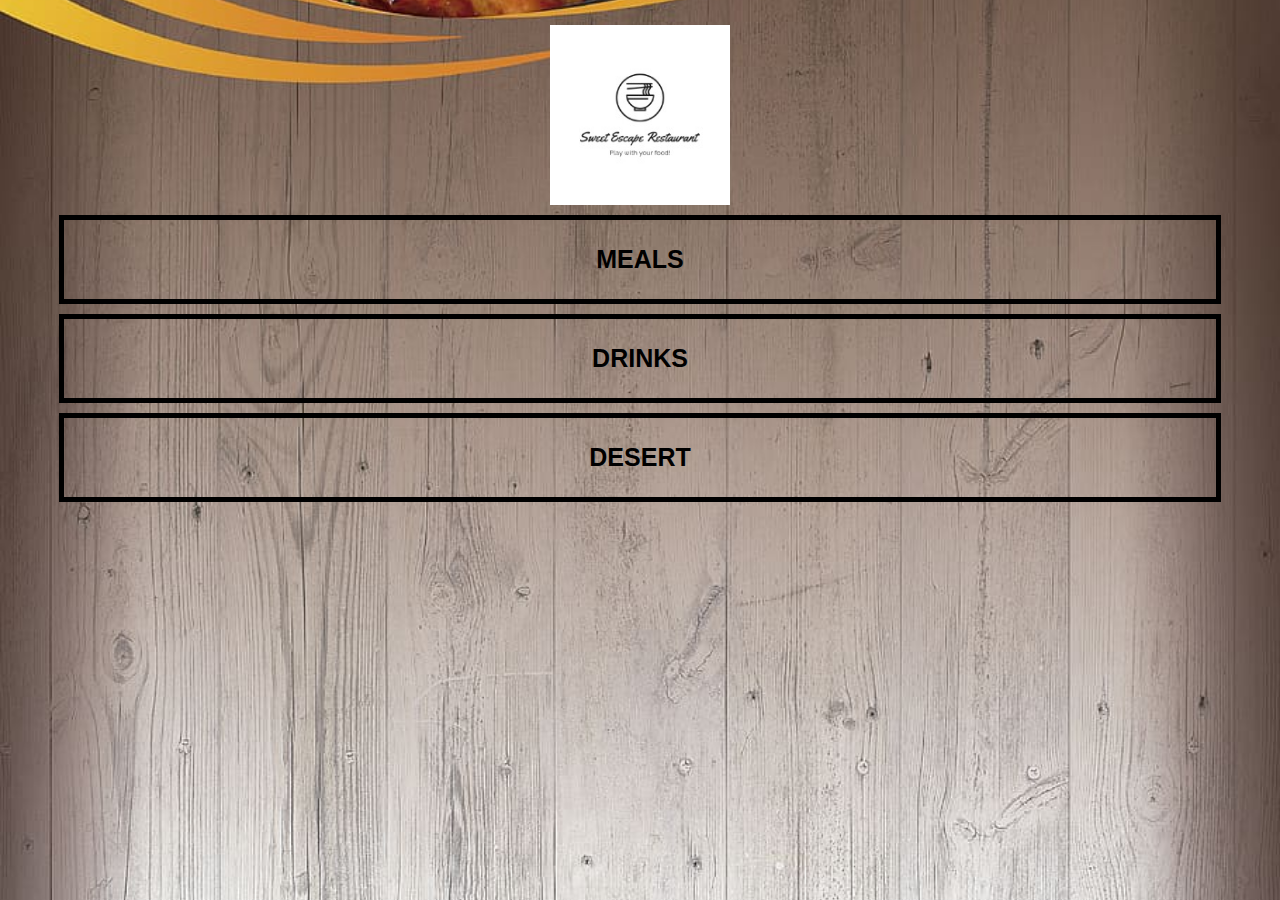
<file: index.html>
<!DOCTYPE html>
<html>
    <head>
        <title>Online Menu for Restaurant</title>
        <link rel="stylesheet" href="style.css">
    </head>
    
    <body class="body-home">
        <div id="home">
            <img src="images/logo.jpg" id="home-logo-img"/>
            
            <div class="home-menu">
                <a href="meals.html" class="home-menu-item"><p>meals</p></a>
                <a href="drinks.html" class="home-menu-item"><p>drinks</p></a>
                <a href="desert.html" class="home-menu-item"><p>desert</p></a>
            </div>
        </div>
    </body>
</html>
</file>
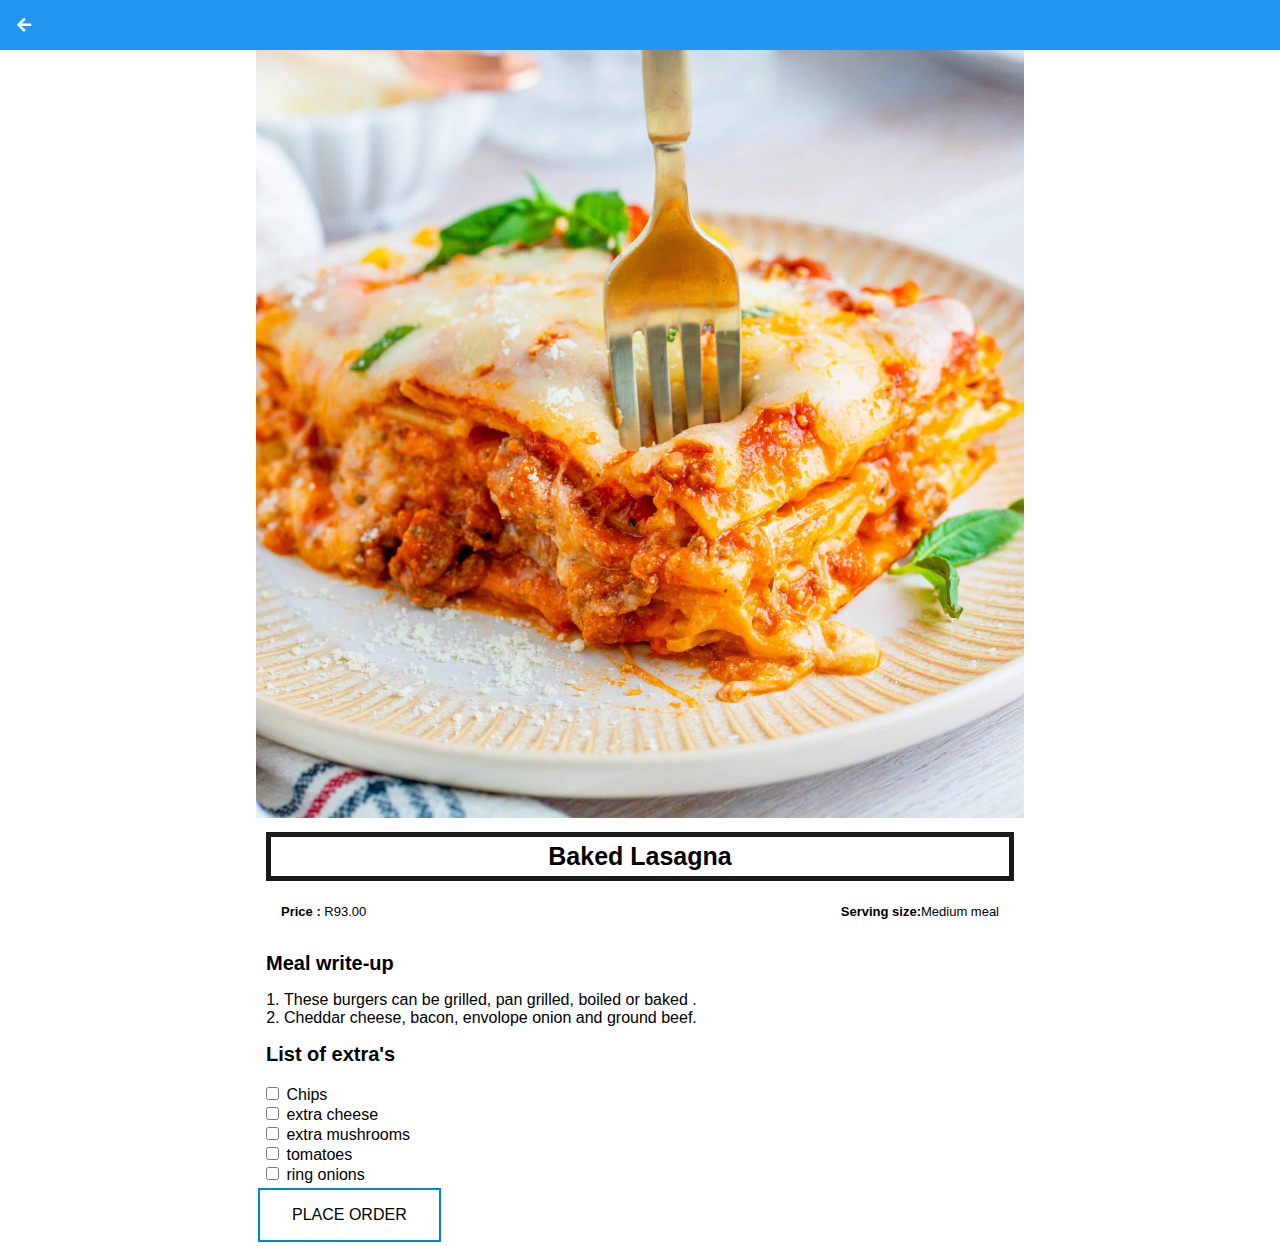
<file: bakedLasagna.html>
<!DOCTYPE html>
<html>
    <head>
        <title>Online Menu | Meals | Baked Lasagna</title>
        <link rel="stylesheet" href="style.css">
        <link rel="stylesheet" href="fontAwesome/css/all.css">
    </head>

    <body>
        
        <div class="header">
            <a href="meals.html"><i class="fas fa-arrow-left"></i></a>

        </div>
        
        <div id="recipe">
           
            <div class="recipe-details">
                <img src="images/baked_lasagna.jpg"/>
                <h1>Baked Lasagna </h1>
                
                <div class="recipe-details-info">
                    <p><b>Price :</b> R93.00</p>
                    <p style="float: right"><b>Serving size:</b>Medium meal</p>
                </div>

                <div class="recipe-details-steps">
                    <h2>Meal write-up</h2>
                    
                    <ol>
                        <li>These burgers can be grilled, pan grilled, boiled or baked .</li>
                        <li>Cheddar cheese, bacon, envolope onion and ground beef.</li>
                    </ol>
                </div>
                
                <div class="recipe-details-ingredients">
                    <h2>List of extra's</h2>
                    <br>
                    <input id="check-01" type="checkbox">
                    <label for="check-01">Chips</label>
                    <br>
                    <input id="check-02" type="checkbox">
                    <label for="check-02">extra cheese</label>
                    <br>
                    <input id="check-03" type="checkbox">
                    <label for="check-03">extra mushrooms</label>
                    <br>
                    <input id="check-04" type="checkbox">
                    <label for="check-04"s>tomatoes</label>
                    <br>
                    <input id="check-05" type="checkbox">
                    <label for="check-05">ring onions</label>
                </div>
            
                <a class="button button2" href="submitOrder.html">PLACE ORDER</a>
                
            </div>
       
        </div>
    </body>
</html>
</file>
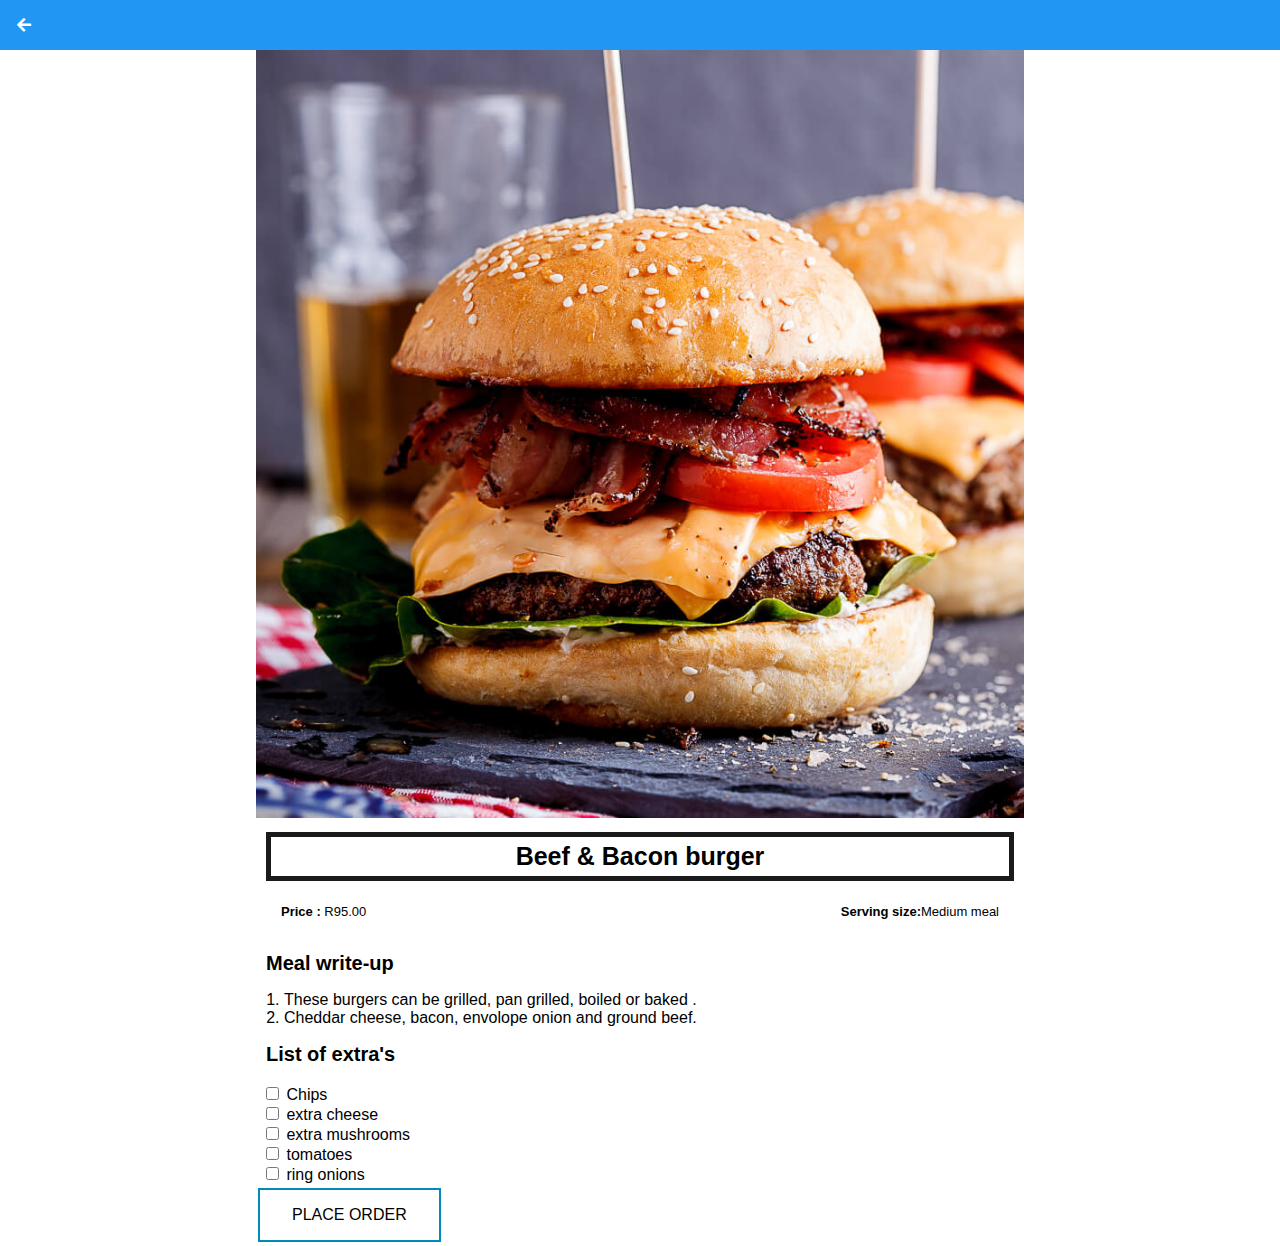
<file: beefBurger.html>
<!DOCTYPE html>
<html>
    <head>
        <title>Online Menu | Meals | Beef & Bacon Burger</title>
        <link rel="stylesheet" href="style.css">
        <link rel="stylesheet" href="fontAwesome/css/all.css">
    </head>
    
    <body>
        
        <div class="header">
            <a href="meals.html"><i class="fas fa-arrow-left"></i></a>

        </div>
        
        <div id="recipe">
           
            <div class="recipe-details">
                <img src="images/beef_burger.jpg"/>
                <h1>Beef & Bacon burger </h1>
                
                <div class="recipe-details-info">
                    <p><b>Price :</b> R95.00</p>
                    <p style="float: right"><b>Serving size:</b>Medium meal</p>
                </div>

                <div class="recipe-details-steps">
                    <h2>Meal write-up</h2>
                    
                    <ol>
                        <li>These burgers can be grilled, pan grilled, boiled or baked .</li>
                        <li>Cheddar cheese, bacon, envolope onion and ground beef.</li>
                    </ol>
                </div>
                
                <div class="recipe-details-ingredients">
                    <h2>List of extra's</h2>
                    <br>
                    <input id="check-01" type="checkbox">
                    <label for="check-01">Chips</label>
                    <br>
                    <input id="check-02" type="checkbox">
                    <label for="check-02">extra cheese</label>
                    <br>
                    <input id="check-03" type="checkbox">
                    <label for="check-03">extra mushrooms</label>
                    <br>
                    <input id="check-04" type="checkbox">
                    <label for="check-04">tomatoes</label>
                    <br>
                    <input id="check-05" type="checkbox">
                    <label for="check-05">ring onions</label>
                </div>
            
                <a class="button button2" href="submitOrder.html">PLACE ORDER</a>
                
            </div>
       
        </div>
    </body>
</html>
</file>
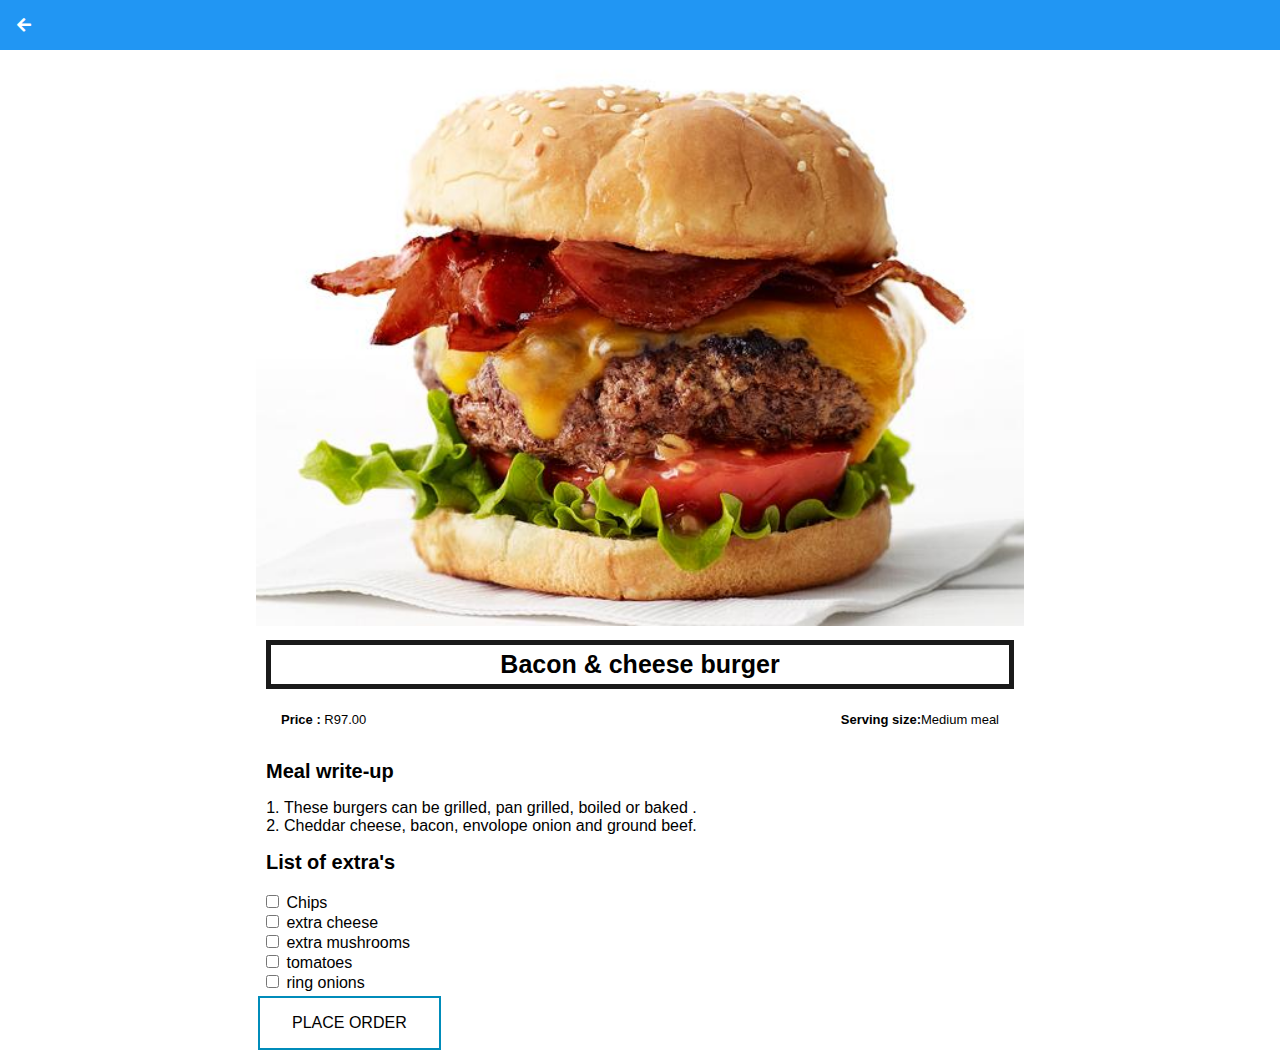
<file: cheeseburger.html>
<!DOCTYPE html>
<html>
    <head>
        <title>Online Menu | Meals | Bacon & cheese Burger</title>
        <link rel="stylesheet" href="style.css">
        <link rel="stylesheet" href="fontAwesome/css/all.css">
    </head>
    
    <body>
        
        <div class="header">
            <a href="meals.html"><i class="fas fa-arrow-left"></i></a>

        </div>
        
        <div id="recipe">
           
            <div class="recipe-details">
                <img src="images/cheese_burger.jpeg"/>
                <h1>Bacon & cheese burger </h1>
                
                <div class="recipe-details-info">
                    <p><b>Price :</b> R97.00</p>
                    <p style="float: right"><b>Serving size:</b>Medium meal</p>
                </div>

                <div class="recipe-details-steps">
                    <h2>Meal write-up</h2>
                    
                    <ol>
                        <li>These burgers can be grilled, pan grilled, boiled or baked .</li>
                        <li>Cheddar cheese, bacon, envolope onion and ground beef.</li>
                    </ol>
                </div>
                
                <div class="recipe-details-ingredients">
                    <h2>List of extra's</h2>
                    <br>
                    <input id="check-01" type="checkbox">
                    <label for="check-01">Chips</label>
                    <br>
                    <input id="check-02" type="checkbox">
                    <label for="check-02">extra cheese</label>
                    <br>
                    <input id="check-03" type="checkbox">
                    <label for="check-03">extra mushrooms</label>
                    <br>
                    <input id="check-04" type="checkbox">
                    <label for="check-04"s>tomatoes</label>
                    <br>
                    <input id="check-05" type="checkbox">
                    <label for="check-05">ring onions</label>
                </div>
            
                <a class="button button2" href="submitOrder.html">PLACE ORDER</a>
                
            </div>
       
        </div>
    </body>
</html>
</file>
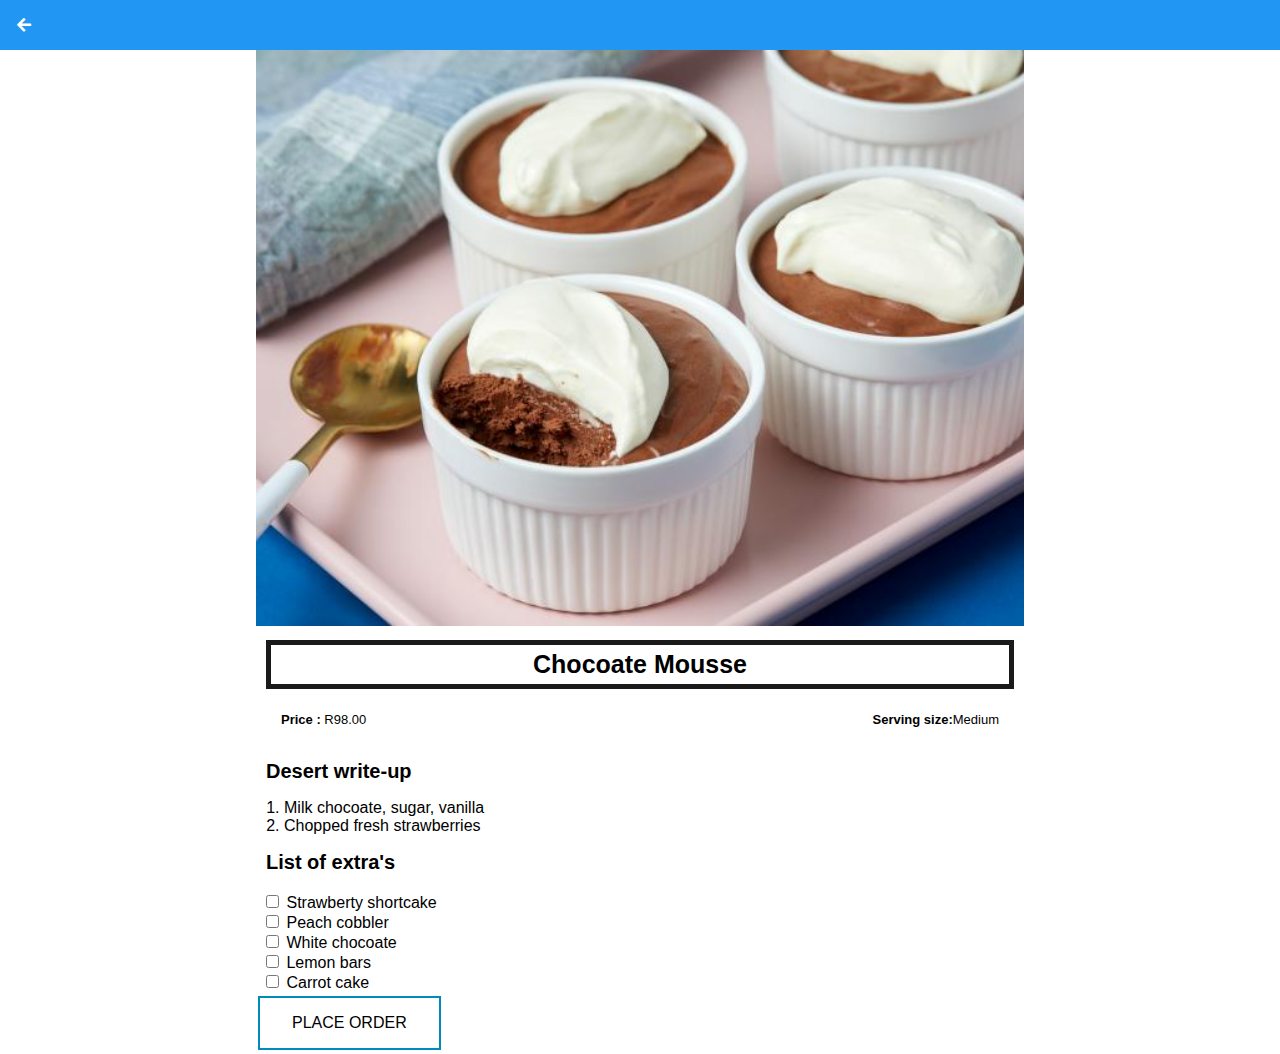
<file: chocolate_mousse.html>
<!DOCTYPE html>
<html>
    <head>
        <title>Online Menu | Desert | Chocolate Mousse</title>
        <link rel="stylesheet" href="style.css">
        <link rel="stylesheet" href="fontAwesome/css/all.css">
    </head>
    
    <body>
        
        <div class="header">
            <a href="desert.html"><i class="fas fa-arrow-left"></i></a>

        </div>
        
        <div id="recipe">
           
            <div class="recipe-details">
                <img src="images/chocolate_mousse.jpeg"/>
                <h1>Chocoate Mousse</h1>
                
                <div class="recipe-details-info">
                    <p><b>Price :</b> R98.00</p>
                    <p style="float: right"><b>Serving size:</b>Medium </p>
                </div>

                <div class="recipe-details-steps">
                    <h2>Desert write-up</h2>
                    
                    <ol>
                        <li>Milk chocoate, sugar, vanilla</li>
                        <li>Chopped fresh strawberries</li>
                    </ol>
                </div>
                
                <div class="recipe-details-ingredients">
                    <h2>List of extra's</h2>
                    <br>
                    <input id="check-01" type="checkbox">
                    <label for="check-01">Strawberty shortcake</label>
                    <br>
                    <input id="check-02" type="checkbox">
                    <label for="check-02">Peach cobbler</label>
                    <br>
                    <input id="check-03" type="checkbox">
                    <label for="check-03">White chocoate</label>
                    <br>
                    <input id="check-04" type="checkbox">
                    <label for="check-04">Lemon bars</label>
                    <br>
                    <input id="check-05" type="checkbox">
                    <label for="check-05">Carrot cake</label>
                </div>
            
                <a class="button button2" href="submitOrder.html">PLACE ORDER</a>
                
            </div>
       
        </div>
    </body>
</html>
</file>
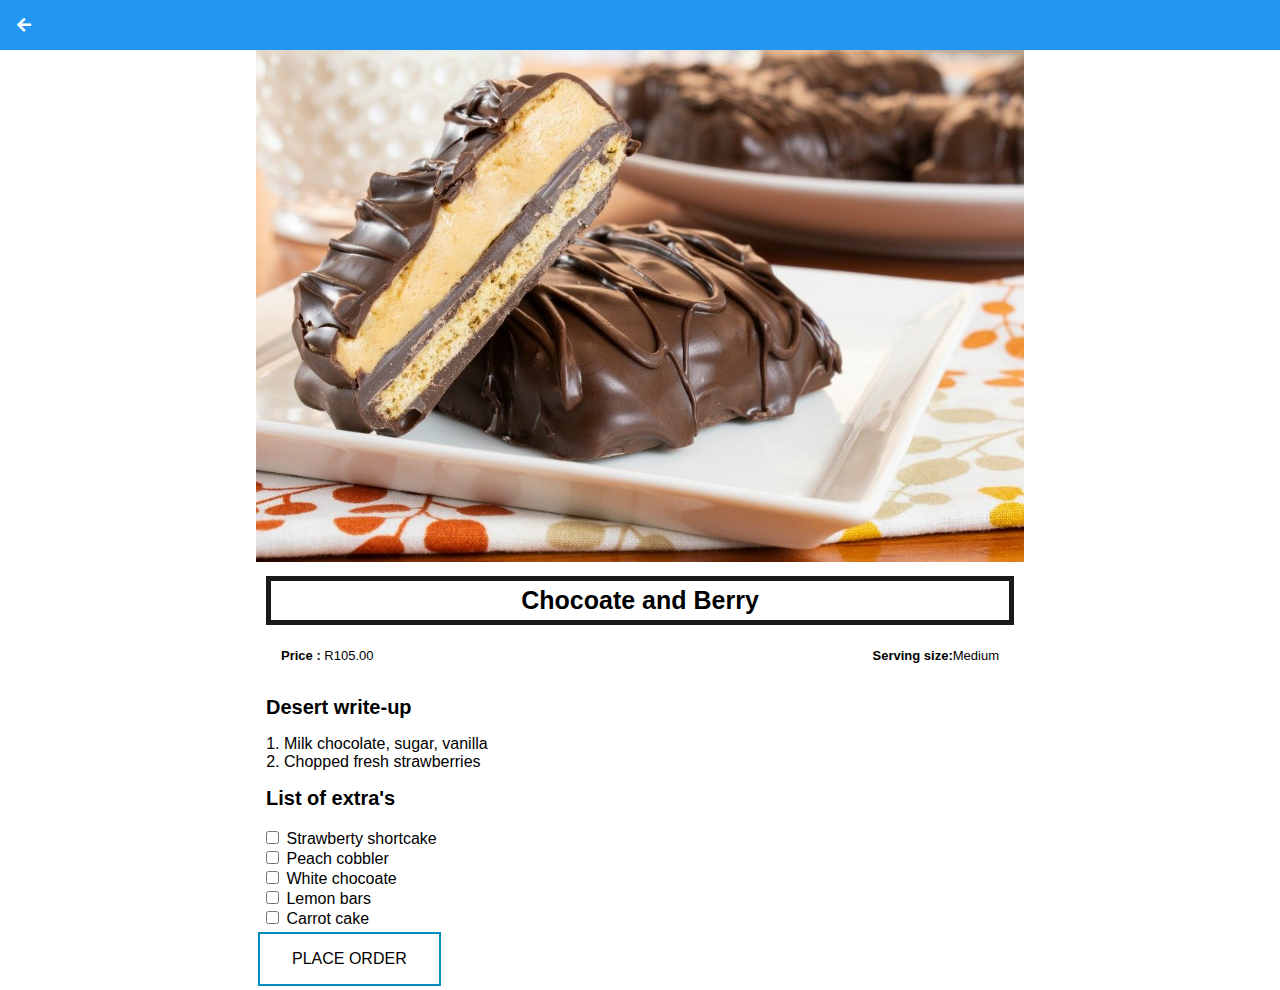
<file: chocolateBerry.html>
<!DOCTYPE html>
<html>
    <head>
        <title>Online Menu | Desert | Chocolate and Berry</title>
        <link rel="stylesheet" href="style.css">
        <link rel="stylesheet" href="fontAwesome/css/all.css">
    </head>
    
    <body>
        
        <div class="header">
            <a href="desert.html"><i class="fas fa-arrow-left"></i></a>

        </div>
        
        <div id="recipe">
           
            <div class="recipe-details">
                <img src="images/chocoate_berry.jpg"/>
                <h1>Chocoate and Berry</h1>
                
                <div class="recipe-details-info">
                    <p><b>Price :</b> R105.00</p>
                    <p style="float: right"><b>Serving size:</b>Medium </p>
                </div>

                <div class="recipe-details-steps">
                    <h2>Desert write-up</h2>
                    
                    <ol>
                        <li>Milk chocolate, sugar, vanilla</li>
                        <li>Chopped fresh strawberries</li>
                    </ol>
                </div>
                
                <div class="recipe-details-ingredients">
                    <h2>List of extra's</h2>
                    <br>
                    <input id="check-01" type="checkbox">
                    <label for="check-01">Strawberty shortcake</label>
                    <br>
                    <input id="check-02" type="checkbox">
                    <label for="check-02">Peach cobbler</label>
                    <br>
                    <input id="check-03" type="checkbox">
                    <label for="check-03">White chocoate</label>
                    <br>
                    <input id="check-04" type="checkbox">
                    <label for="check-04">Lemon bars</label>
                    <br>
                    <input id="check-05" type="checkbox">
                    <label for="check-05">Carrot cake</label>
                </div>
            
                <a class="button button2" href="submitOrder.html">PLACE ORDER</a>
                
            </div>
       
        </div>
    </body>
</html>
</file>
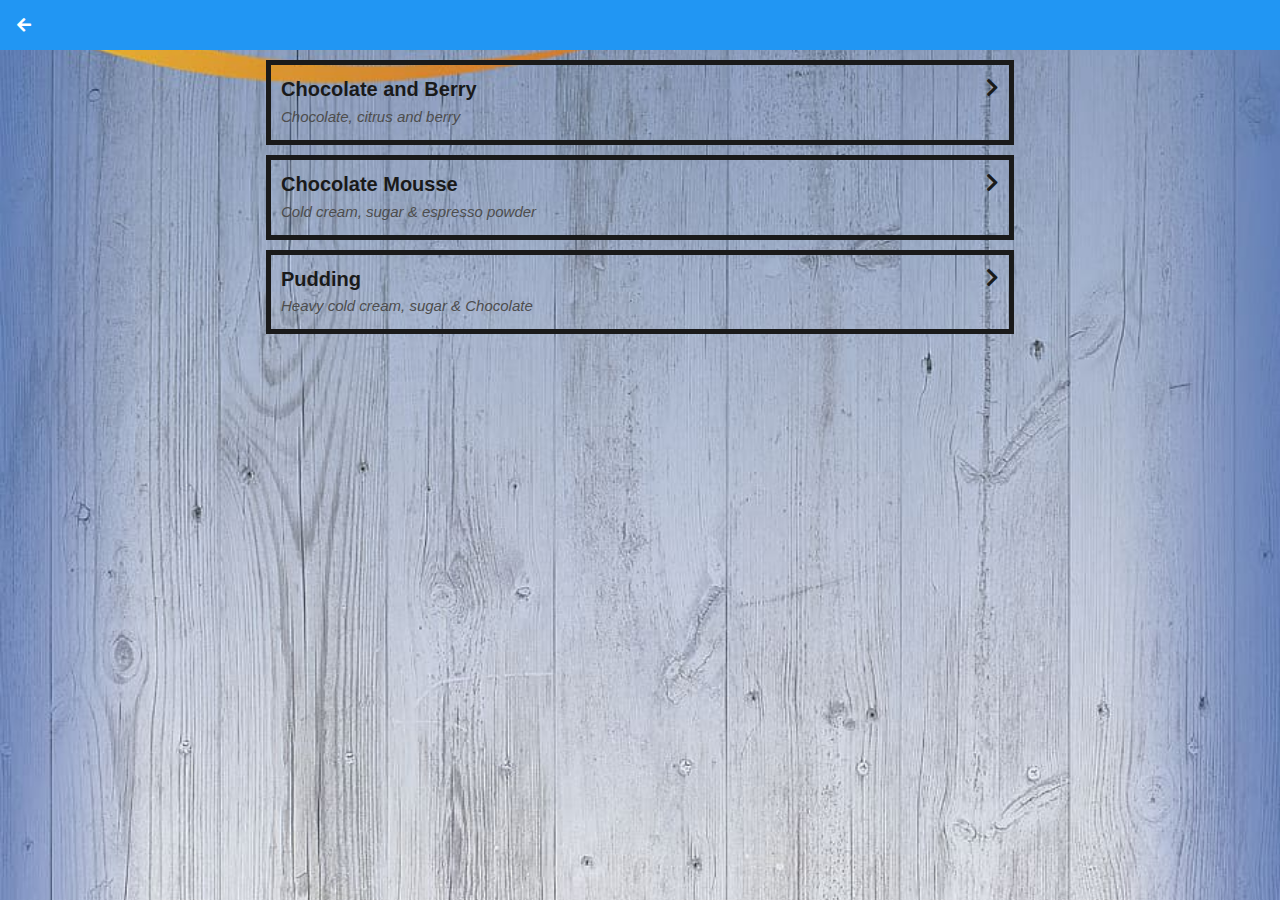
<file: desert.html>
<!DOCTYPE html>
<html>
    <head>
        <title>Recipe Book App | Desert</title>
        <link rel="stylesheet" href="style.css">
        <link rel="stylesheet" href="fontAwesome/css/all.css">
    </head>
    
    <body class="body-meals">
        
        <div class="header">
            <a href="index.html"><i class="fas fa-arrow-left"></i></a>
            
        </div>
        
        <div id="meals">
           
            <div class="meals-list">
                
            <a href="chocolateBerry.html">
                <div class="meals-list-item">
                    <h1>Chocolate and Berry<i class="fas fa-chevron-right"></i></h1>
                    <p>Chocolate, citrus and berry</p>
                </div>
            </a>

            <a href="chocolate_mousse.html">
                <div class="meals-list-item">
                    <h1>Chocolate Mousse<i class="fas fa-chevron-right"></i></h1>
                    <p>Cold cream, sugar & espresso powder</p>
                </div>
            </a>

            <a href="pudding.html">
                <div class="meals-list-item">
                    <h1>Pudding<i class="fas fa-chevron-right"></i></h1>
                    <p>Heavy cold cream, sugar & Chocolate</p>
                </div>
            </a>
            </div>
       
        </div>
    </body>
</html>
</file>
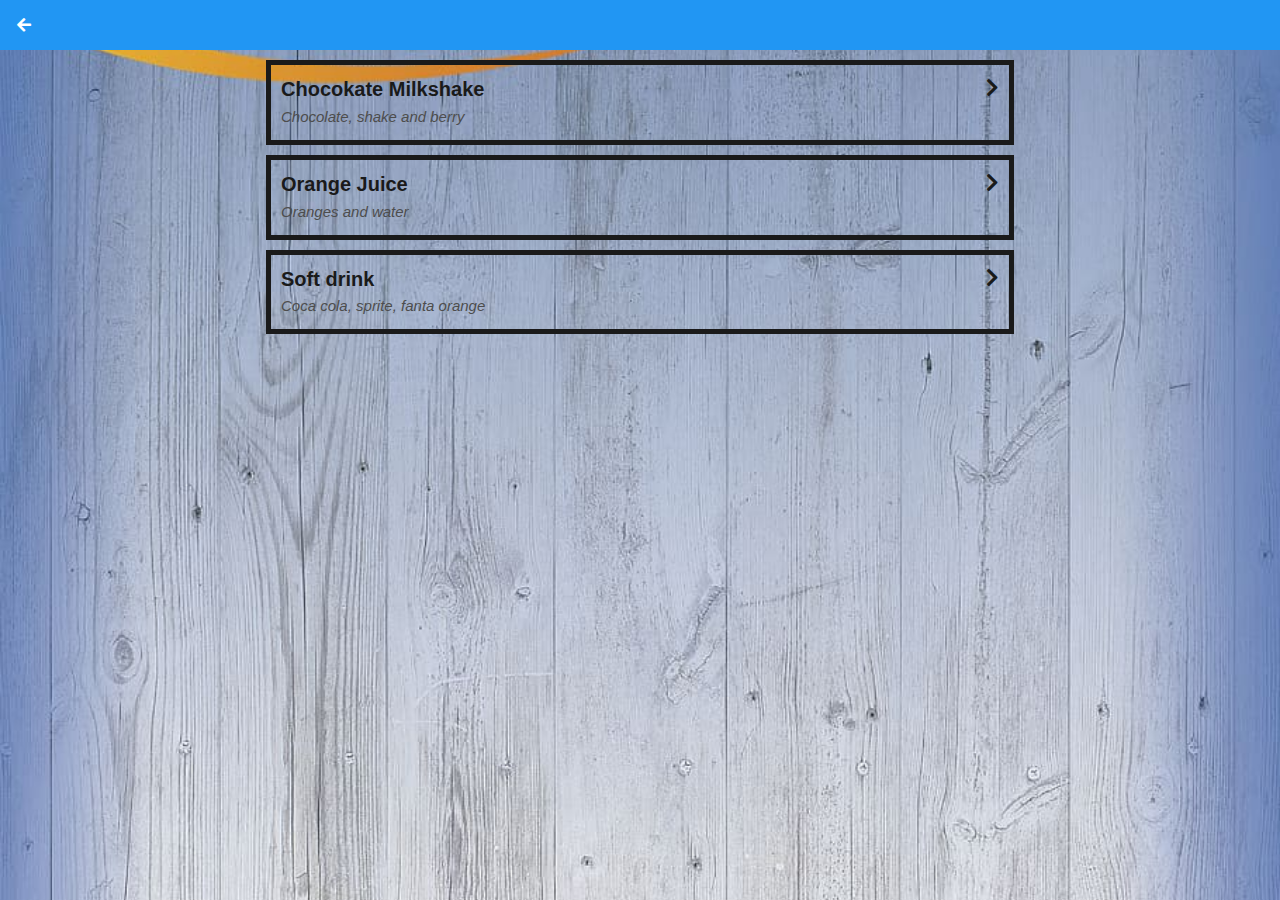
<file: drinks.html>
<!DOCTYPE html>
<html>
    <head>
        <title>Recipe Book App | Drinks</title>
        <link rel="stylesheet" href="style.css">
        <link rel="stylesheet" href="fontAwesome/css/all.css">
    </head>
    
    <body class="body-meals">
        
        <div class="header">
            <a href="index.html"><i class="fas fa-arrow-left"></i></a>
            
        </div>
        
        <div id="meals">
           
            <div class="meals-list">
                
            <a href="milkshake.html">
                <div class="meals-list-item">
                    <h1>Chocokate Milkshake<i class="fas fa-chevron-right"></i></h1>
                    <p>Chocolate, shake and berry</p>
                </div>
            </a>

            <a href="juice.html">
                <div class="meals-list-item">
                    <h1>Orange Juice<i class="fas fa-chevron-right"></i></h1>
                    <p>Oranges and water </p>
                </div>
            </a>

            <a href="softdrink.html">
                <div class="meals-list-item">
                    <h1>Soft drink<i class="fas fa-chevron-right"></i></h1>
                    <p>Coca cola, sprite, fanta orange</p>
                </div>
            </a>
            </div>
       
        </div>
    </body>
</html>
</file>
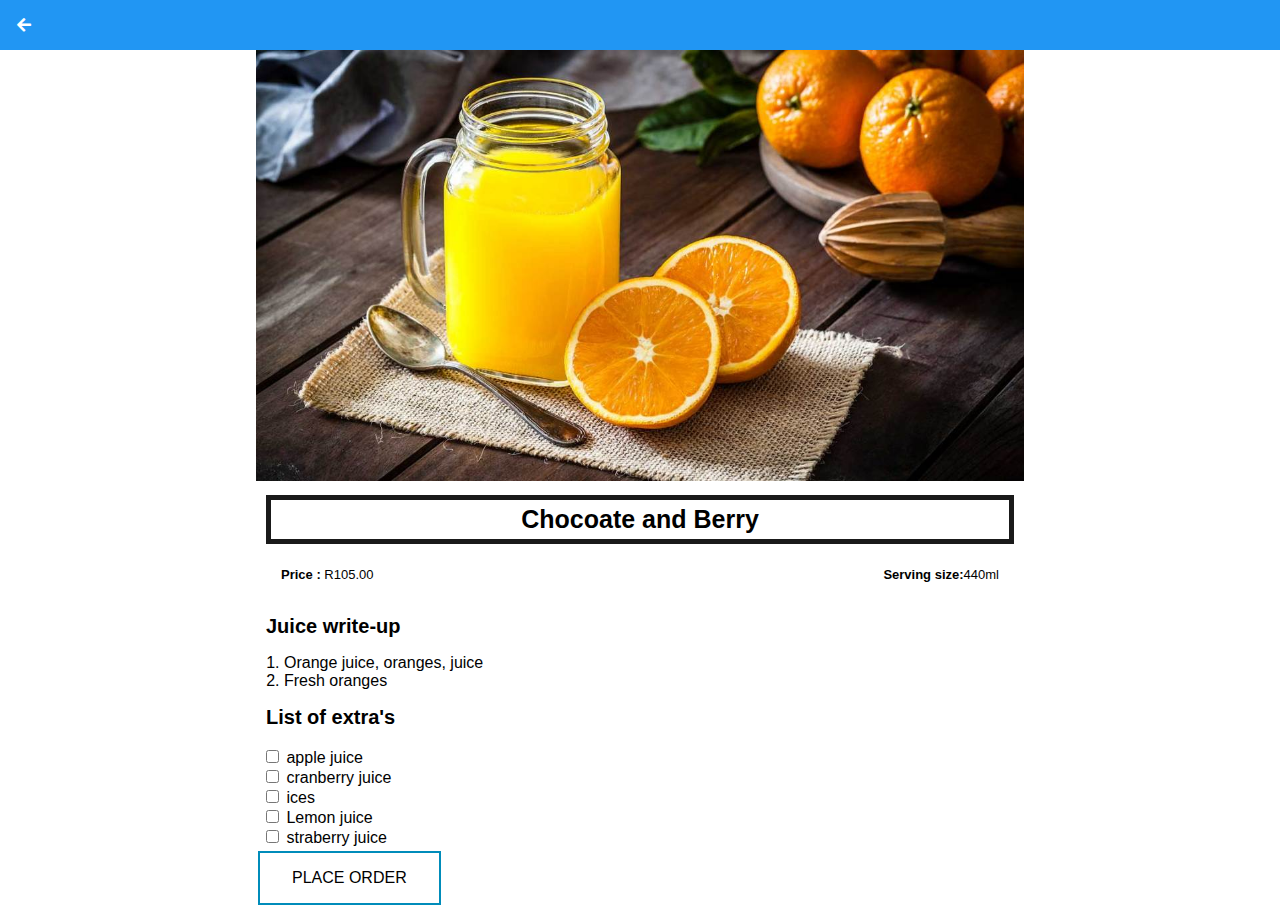
<file: juice.html>
<!DOCTYPE html>
<html>
    <head>
        <title>Online Menu | Drinks | Orange Juice</title>
        <link rel="stylesheet" href="style.css">
        <link rel="stylesheet" href="fontAwesome/css/all.css">
    </head>
    
    <body>
        
        <div class="header">
            <a href="drinks.html"><i class="fas fa-arrow-left"></i></a>

        </div>
        
        <div id="recipe">
           
            <div class="recipe-details">
                <img src="images/orange_juice.jpg"/>
                <h1>Chocoate and Berry</h1>
                
                <div class="recipe-details-info">
                    <p><b>Price :</b> R105.00</p>
                    <p style="float: right"><b>Serving size:</b>440ml</p>
                </div>

                <div class="recipe-details-steps">
                    <h2>Juice write-up</h2>
                    
                    <ol>
                        <li>Orange juice, oranges, juice</li>
                        <li>Fresh oranges</li>
                    </ol>
                </div>
                
                <div class="recipe-details-ingredients">
                    <h2>List of extra's</h2>
                    <br>
                    <input id="check-01" type="checkbox">
                    <label for="check-01">apple juice</label>
                    <br>
                    <input id="check-02" type="checkbox">
                    <label for="check-02">cranberry juice</label>
                    <br>
                    <input id="check-03" type="checkbox">
                    <label for="check-03">ices</label>
                    <br>
                    <input id="check-04" type="checkbox">
                    <label for="check-04">Lemon juice</label>
                    <br>
                    <input id="check-05" type="checkbox">
                    <label for="check-05">straberry juice</label>
                </div>
            
                <a class="button button2" href="submitOrder.html">PLACE ORDER</a>
                
            </div>
       
        </div>
    </body>
</html>
</file>
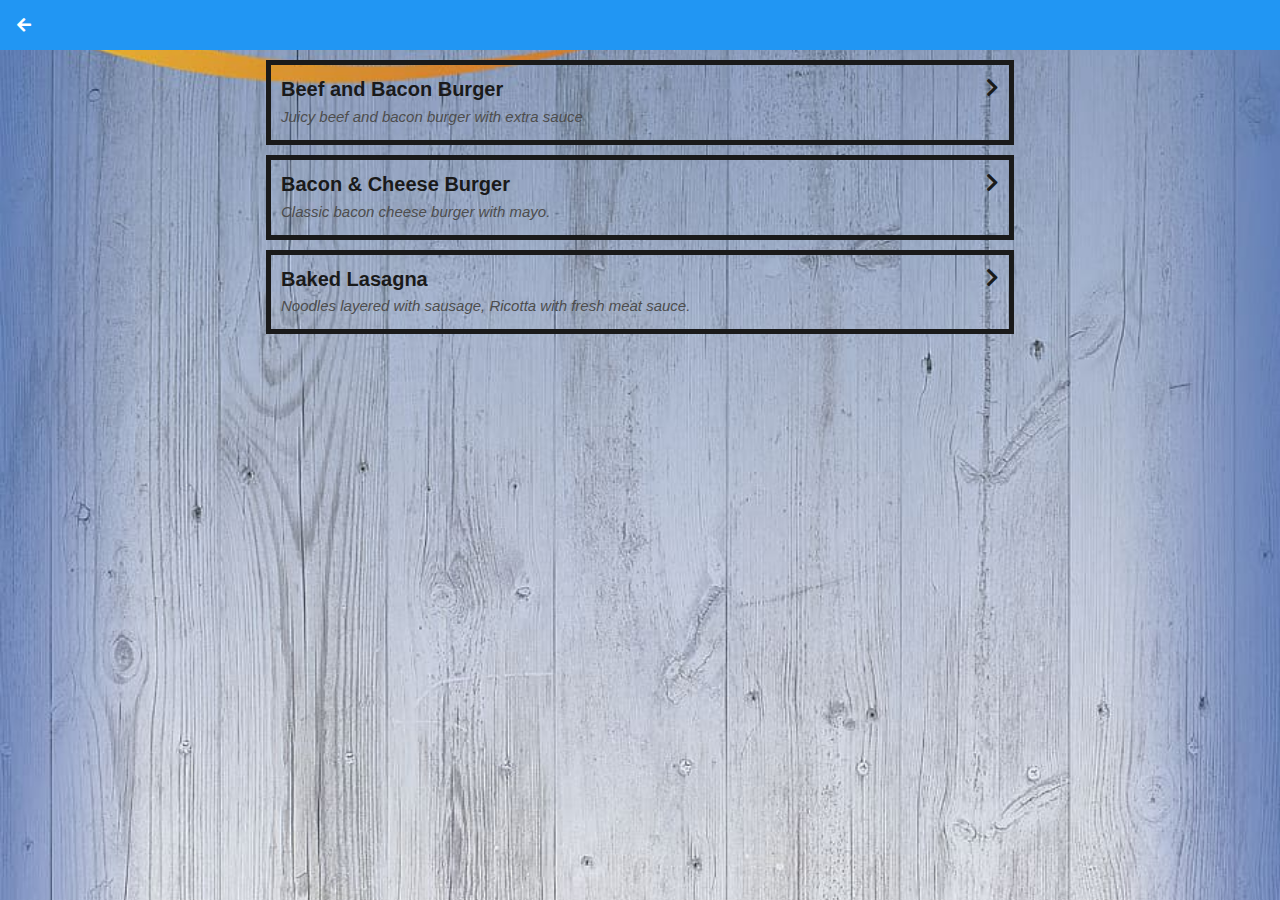
<file: meals.html>
<!DOCTYPE html>
<html>
    <head>
        <title>Recipe Book App | Meals</title>
        <link rel="stylesheet" href="style.css">
        <link rel="stylesheet" href="fontAwesome/css/all.css">
    </head>
    
    <body class="body-meals">
        
        <div class="header">
            <a href="index.html"><i class="fas fa-arrow-left"></i></a>
            
        </div>
        
        <div id="meals">
           
            <div class="meals-list">
            
                <a href="beefBurger.html">
                
                <div class="meals-list-item">
                    <h1>Beef and Bacon Burger<i class="fas fa-chevron-right"></i></h1>
                    <p>Juicy beef and bacon burger with extra sauce</p>
                </div>
            </a>

            <a href="cheeseburger.html">
                
                <div class="meals-list-item">
                    <h1>Bacon & Cheese Burger<i class="fas fa-chevron-right"></i></h1>
                    <p>Classic bacon cheese burger with mayo.</p>
                </div>
            </a>

            <a href="bakedLasagna.html">
                
                <div class="meals-list-item">
                    <h1>Baked Lasagna<i class="fas fa-chevron-right"></i></h1>
                    <p>Noodles layered with sausage, Ricotta with fresh meat sauce.</p>
                </div>
            </a>
            </div>
       
        </div>
    </body>
</html>
</file>
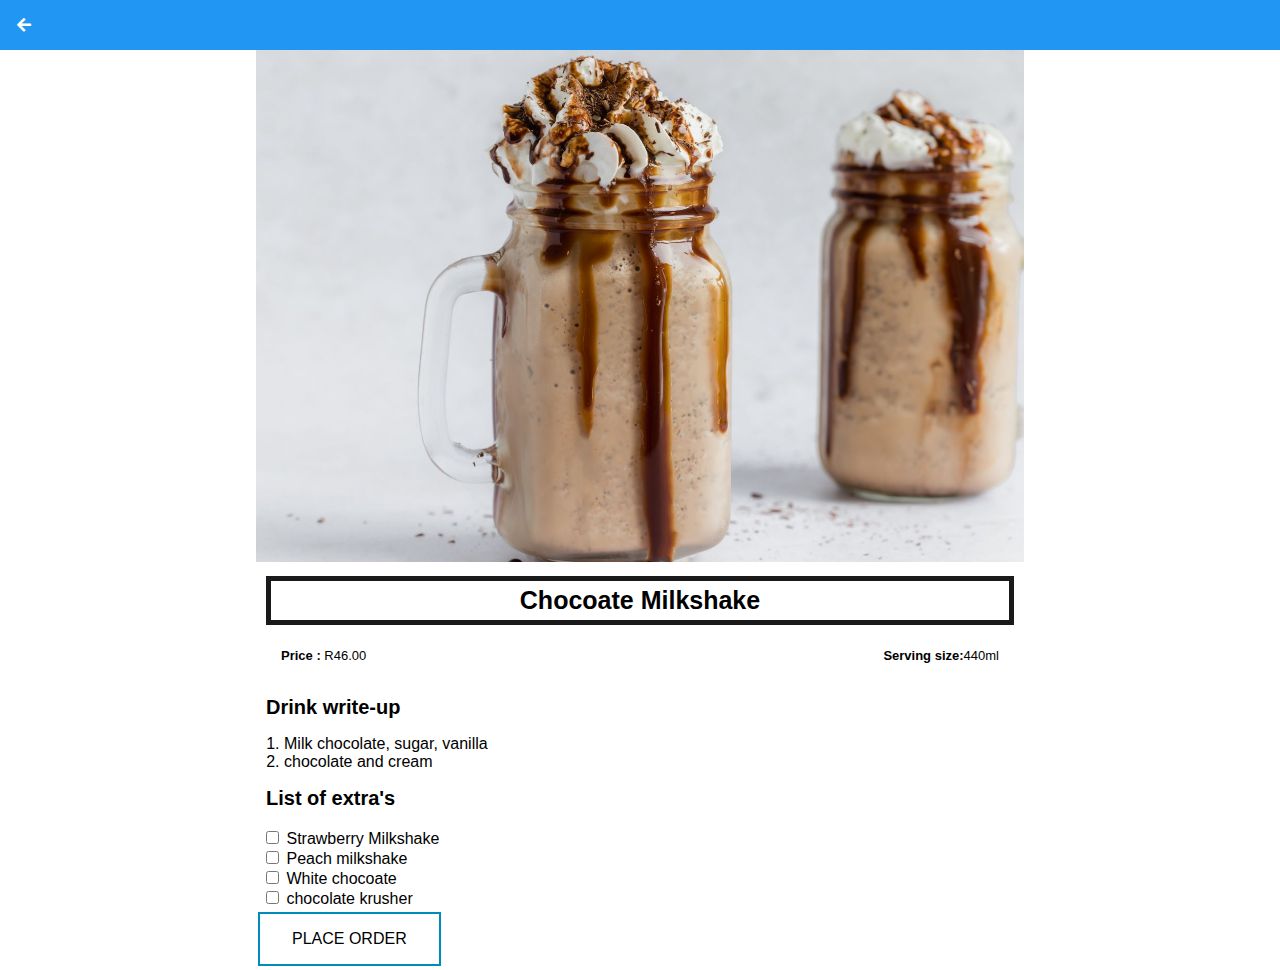
<file: milkshake.html>
<!DOCTYPE html>
<html>
    <head>
        <title>Online Menu | Drinks| Milkshake</title>
        <link rel="stylesheet" href="style.css">
        <link rel="stylesheet" href="fontAwesome/css/all.css">
    </head>
    
    <body>
        
        <div class="header">
            <a href="drinks.html"><i class="fas fa-arrow-left"></i></a>

        </div>
        
        <div id="recipe">
           
            <div class="recipe-details">
                <img src="images/chocolate_milkshake.jpg"/>
                <h1>Chocoate Milkshake</h1>
                
                <div class="recipe-details-info">
                    <p><b>Price :</b> R46.00</p>
                    <p style="float: right"><b>Serving size:</b>440ml</p>
                </div>

                <div class="recipe-details-steps">
                    <h2>Drink write-up</h2>
                    
                    <ol>
                        <li>Milk chocolate, sugar, vanilla</li>
                        <li>chocolate and cream</li>
                    </ol>
                </div>
                
                <div class="recipe-details-ingredients">
                    <h2>List of extra's</h2>
                    <br>
                    <input id="check-01" type="checkbox">
                    <label for="check-01">Strawberry Milkshake</label>
                    <br>
                    <input id="check-02" type="checkbox">
                    <label for="check-02">Peach milkshake</label>
                    <br>
                    <input id="check-03" type="checkbox">
                    <label for="check-03">White chocoate</label>
                    <br>
                    <input id="check-04" type="checkbox">
                    <label for="check-04">chocolate krusher</label>
                    <br>
    
                </div>
            
                <a class="button button2" href="submitOrder.html">PLACE ORDER</a>
                
            </div>
       
        </div>
    </body>
</html>
</file>
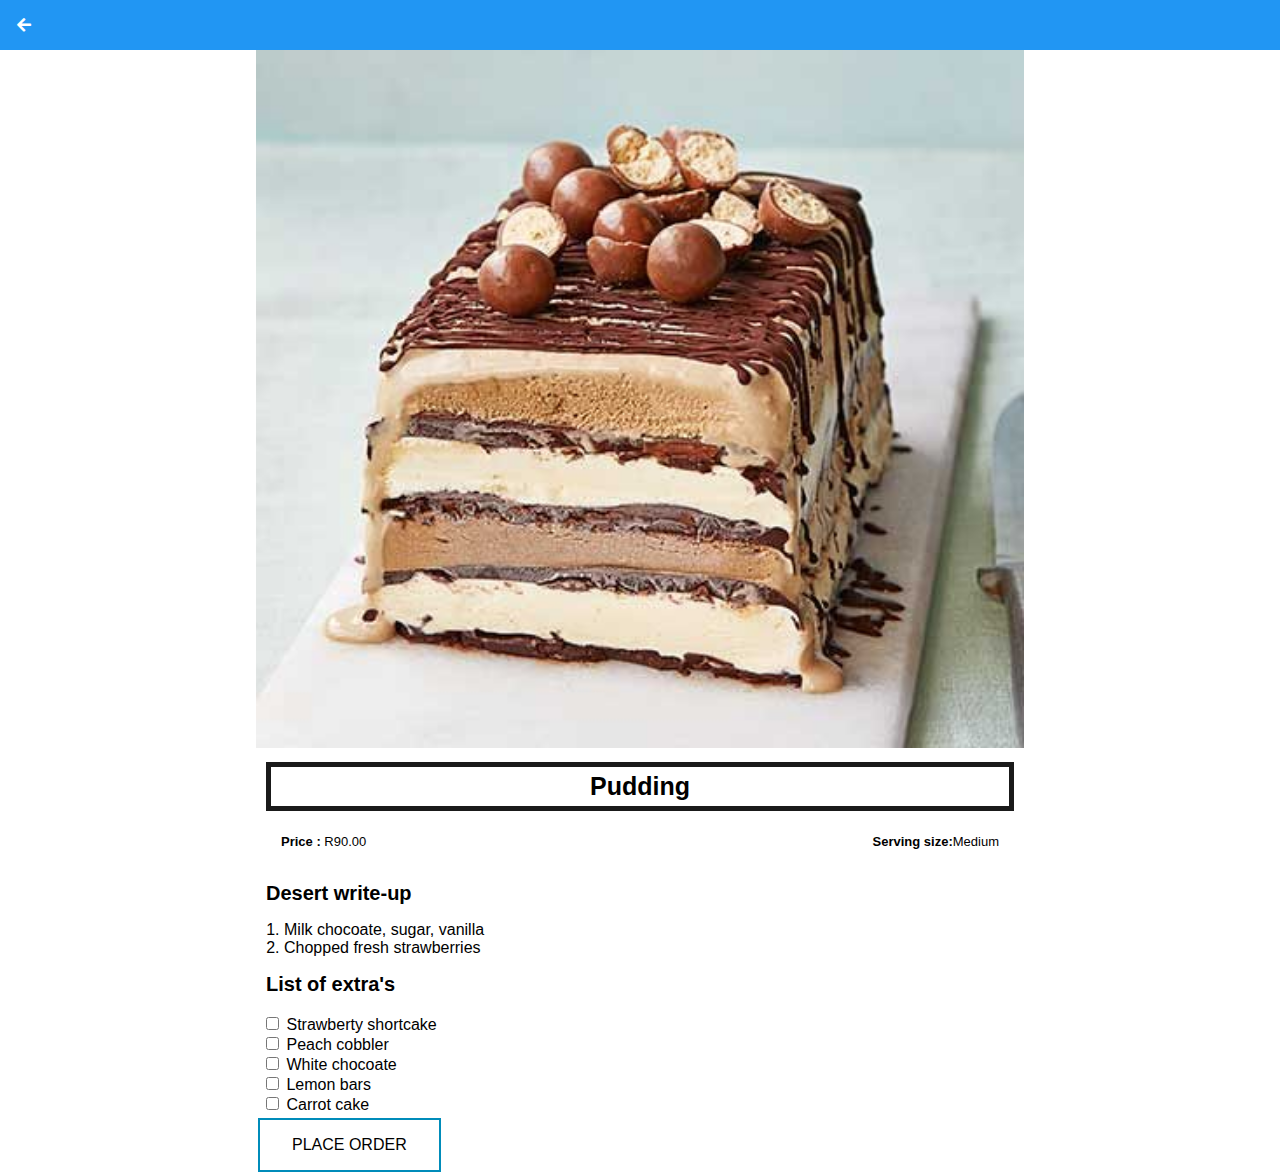
<file: pudding.html>
<!DOCTYPE html>
<html>
    <head>
        <title>Online Menu | Desert | Pudding</title>
        <link rel="stylesheet" href="style.css">
        <link rel="stylesheet" href="fontAwesome/css/all.css">
    </head>
    
    <body>
        
        <div class="header">
            <a href="desert.html"><i class="fas fa-arrow-left"></i></a>

        </div>
        
        <div id="recipe">
           
            <div class="recipe-details">
                <img src="images/pudding.jpg"/>
                <h1>Pudding</h1>
                
                <div class="recipe-details-info">
                    <p><b>Price :</b> R90.00</p>
                    <p style="float: right"><b>Serving size:</b>Medium </p>
                </div>

                <div class="recipe-details-steps">
                    <h2>Desert write-up</h2>
                    
                    <ol>
                        <li>Milk chocoate, sugar, vanilla</li>
                        <li>Chopped fresh strawberries</li>
                    </ol>
                </div>
                
                <div class="recipe-details-ingredients">
                    <h2>List of extra's</h2>
                    <br>
                    <input id="check-01" type="checkbox">
                    <label for="check-01">Strawberty shortcake</label>
                    <br>
                    <input id="check-02" type="checkbox">
                    <label for="check-02">Peach cobbler</label>
                    <br>
                    <input id="check-03" type="checkbox">
                    <label for="check-03">White chocoate</label>
                    <br>
                    <input id="check-04" type="checkbox">
                    <label for="check-04">Lemon bars</label>
                    <br>
                    <input id="check-05" type="checkbox">
                    <label for="check-05">Carrot cake</label>
                </div>
            
                <a class="button button2" href="submitOrder.html">PLACE ORDER</a>
                
            </div>
       
        </div>
    </body>
</html>
</file>
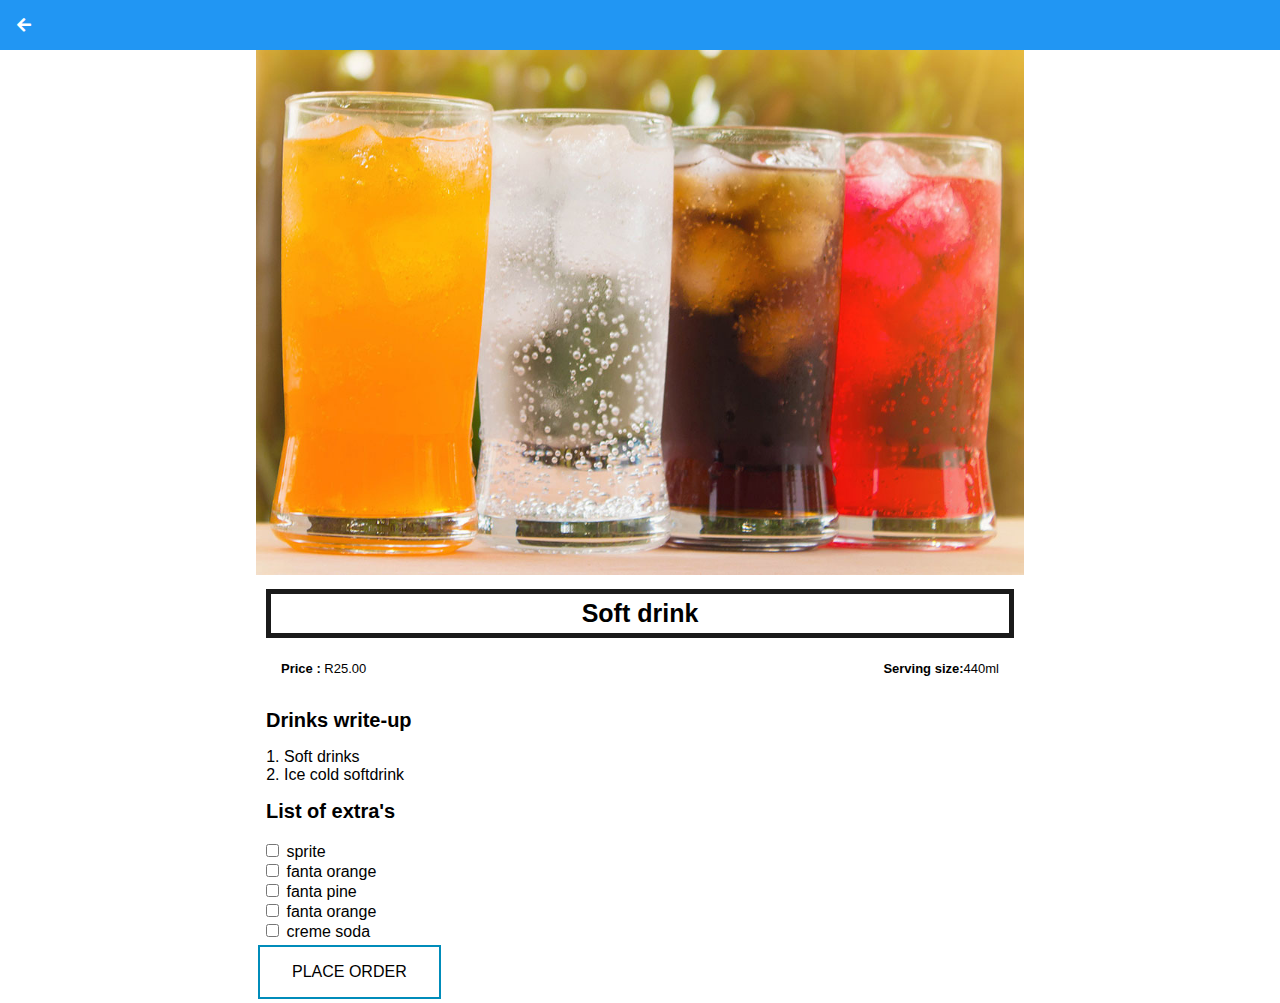
<file: softdrink.html>
<!DOCTYPE html>
<html>
    <head>
        <title>Online Menu | Drinks | Soft Drink</title>
        <link rel="stylesheet" href="style.css">
        <link rel="stylesheet" href="fontAwesome/css/all.css">
    </head>
    
    <body>
        
        <div class="header">
            <a href="drinks.html"><i class="fas fa-arrow-left"></i></a>

        </div>
        
        <div id="recipe">
           
            <div class="recipe-details">
                <img src="images/soft_drink.jpg"/>
                <h1>Soft drink</h1>
                
                <div class="recipe-details-info">
                    <p><b>Price :</b> R25.00</p>
                    <p style="float: right"><b>Serving size:</b>440ml </p>
                </div>

                <div class="recipe-details-steps">
                    <h2>Drinks write-up</h2>
                    
                    <ol>
                        <li>Soft drinks</li>
                        <li>Ice cold softdrink</li>
                    </ol>
                </div>
                
                <div class="recipe-details-ingredients">
                    <h2>List of extra's</h2>
                    <br>
                    <input id="check-01" type="checkbox">
                    <label for="check-01">sprite</label>
                    <br>
                    <input id="check-02" type="checkbox">
                    <label for="check-02">fanta orange</label>
                    <br>
                    <input id="check-03" type="checkbox">
                    <label for="check-03">fanta pine</label>
                    <br>
                    <input id="check-04" type="checkbox">
                    <label for="check-04">fanta orange</label>
                    <br>
                    <input id="check-05" type="checkbox">
                    <label for="check-05">creme soda</label>
                </div>
            
                <a class="button button2" href="submitOrder.html">PLACE ORDER</a>
                
            </div>
       
        </div>
    </body>
</html>
</file>
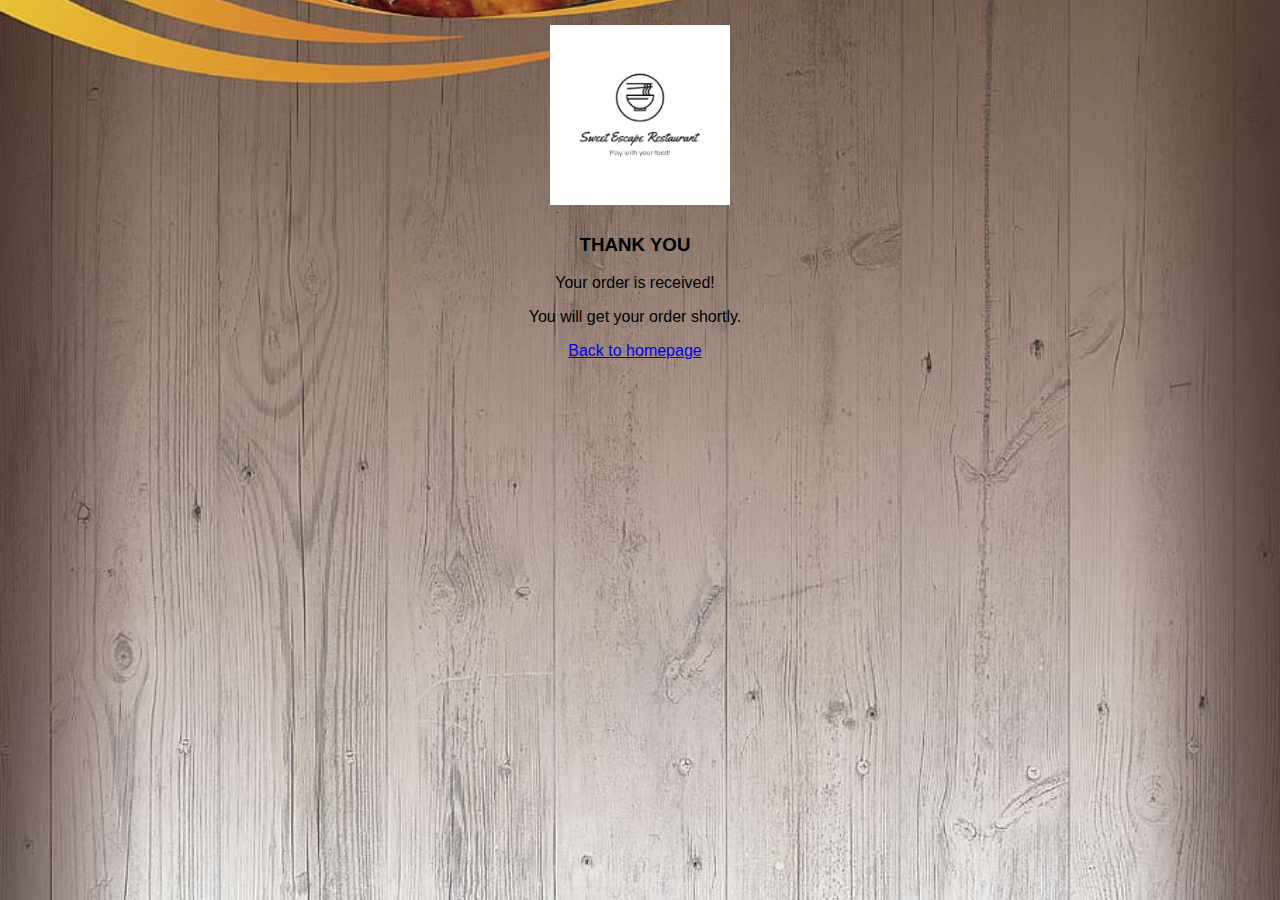
<file: submitOrder.html>
<!DOCTYPE html>
<html>
    <head>
        <title>Online Menu | Submitted</title>
        <link rel="stylesheet" href="style.css">
        <link rel="stylesheet" href="fontAwesome/css/all.css">
    
    </head>
    <body class="body-home">
        <div id="home">
            <img src="images/logo.jpg" id="home-logo-img"/>
            
            
            <div class="submited-order">
                <h3>THANK YOU</h3>
                <p>Your order is received!</p>
                <p>You will get your order shortly.</p>
               
                <a href="index.html">Back to homepage</a>
            </div>
            
    </body>
    
    <body>

</html>
</file>
<file: style.css>
html{
    height: 100%;
}
body{
    font-family: sans-serif;
    
    margin: 0;
    padding: 0;
    
    height: 100%
}
/*========== HEADER ==========*/
.header{
    background-color: #2196f3;
    width: 100%;
    height: 50px;
    top: 0;
    
    position: fixed;
    overflow: hidden;
    
    text-align: center;
}
.header i{
    float: left;
    padding: 17px 0px 0px 17px;
    color: #ffffff;
}
.header img{
    width: 150px;
    padding-top: 14px;
    padding-right: 25px;
}
/*========== HOME ==========*/
.body-home{
    background-image: url('images/home_background.jpg');
    background-position: center;
    background-attachment: fixed;
    background-repeat: no-repeat;
    background-size: cover;
}
.body-meals{
    background-image: url('images/background-02-port.png');
    background-position: center;
    background-attachment: fixed;
    background-repeat: no-repeat;
    background-size: cover;
}
#home-logo-img{
    width: 180px;
    display: block;
    margin: auto;
    padding: 25px 10px 10px 10px;
}
#home-logo-text{
    width: auto;
    display: block;
    margin: auto;
    padding: 25px;
}
/*=====HOME-MENU=====*/
.home-menu-item{
    text-decoration: none;
    text-transform: uppercase;
    
    color: black;
    font-size: 25px;
    font-weight: bold;
    text-align: center;
    border: 5px solid black;
    
    display: block;
    margin: auto;
    margin-bottom: 10px;
    width: 90%;
}
/*========== MEALS ==========*/
#meals{
    padding-top: 50px;
}
/*=====MEALS LINKS=====*/

.meals-list a{
    text-decoration: none;
}
.meals-list-item{
    border: 5px solid #1a1a1a;
    margin: 10px;
}

.meals-list-item h1{
    font-weight: bold;
    font-size: 20px;
    color: #1a1a1a;
    padding-left: 10px;
}
.meals-list-item p{
    font-size: 15px;
    font-style: italic;
    color: #4d4d4d;
    margin-top: -7px;
    padding-left: 10px;
}

.meals-list-item i{
    float: right;
    color: #1a1a1a;
    padding-right: 10px;
}
/*========== RECIPE PAGE ==========*/
#recipe{
    padding-top: 50px;
}
/*===== RECIPE-DETAILS =====*/
.recipe-details img{
    width: 100%;
}
.recipe-details h1{
    font-size: 25px;
    text-align: center;
    border: 5px solid #1a1a1a;
    margin: 10px;
    padding: 5px;
}
.recipe-details h2{
    font-size: 20px;
    text-align: left;
    margin: 0;
    margin-left: 10px;
}
.recipe-details-info{
    margin-left: 25px;
    margin-right: 25px;
}
.recipe-details-info p{
    font-size: 13px;
    display: inline-block;
}
.recipe-details-ingredients input[type="checkbox"]{
    line-height: 25px;
    margin-left: 10px;
}
.recipe-details-steps{
    padding-top: 20px;
}
.recipe-details-steps ol{
    padding-left: 28px;
}
/*========== PLACE ORDER BUTTON ==========*/
.button {
    border: none;
    padding: 16px 32px;
    text-align: center;
    text-decoration: none;
    display: inline-block;
    font-size: 16px;
    margin: 4px 2px;
    transition-duration: 0.4s;
    cursor: pointer; 
    
}
.button2 {
    background-color: white; 
    color: black; 
    border: 2px solid #008CBA;
}
.button2:hover {
    background-color: #008CBA;
    color: white;
  }
  
/*========== SUBMITTED ORDER ==========*/
.submited-order {
     padding-right: 10px;
     text-align: center;
     font-size: 16px;
     
}



/*========== RESPONSIVE LAYOUT ==========*/
@media only screen and (min-width: 600px){
    #meals{
        width: 80%;
        margin: auto;
    } 
    #recipe{
        width: 80%;
        margin: auto;
    }
}
@media only screen and (min-width: 1000px){
     #meals{
        width: 60%;
        margin: auto;
    } 
    #recipe{
        width: 60%;
        margin: auto;
    }
}
@media only screen and (min-width: 1500px){
     #meals{
        width: 40%;
        margin: auto;
    } 
    #recipe{
        width: 40%;
        margin: auto;
    }
}
@media only screen and (min-width: 720px){
    .body-home{
        background-image: url('images/home_background.jpg');
    }
    .body-meals{
        background-image: url('images/background.jpg');
    }
}
</file>
